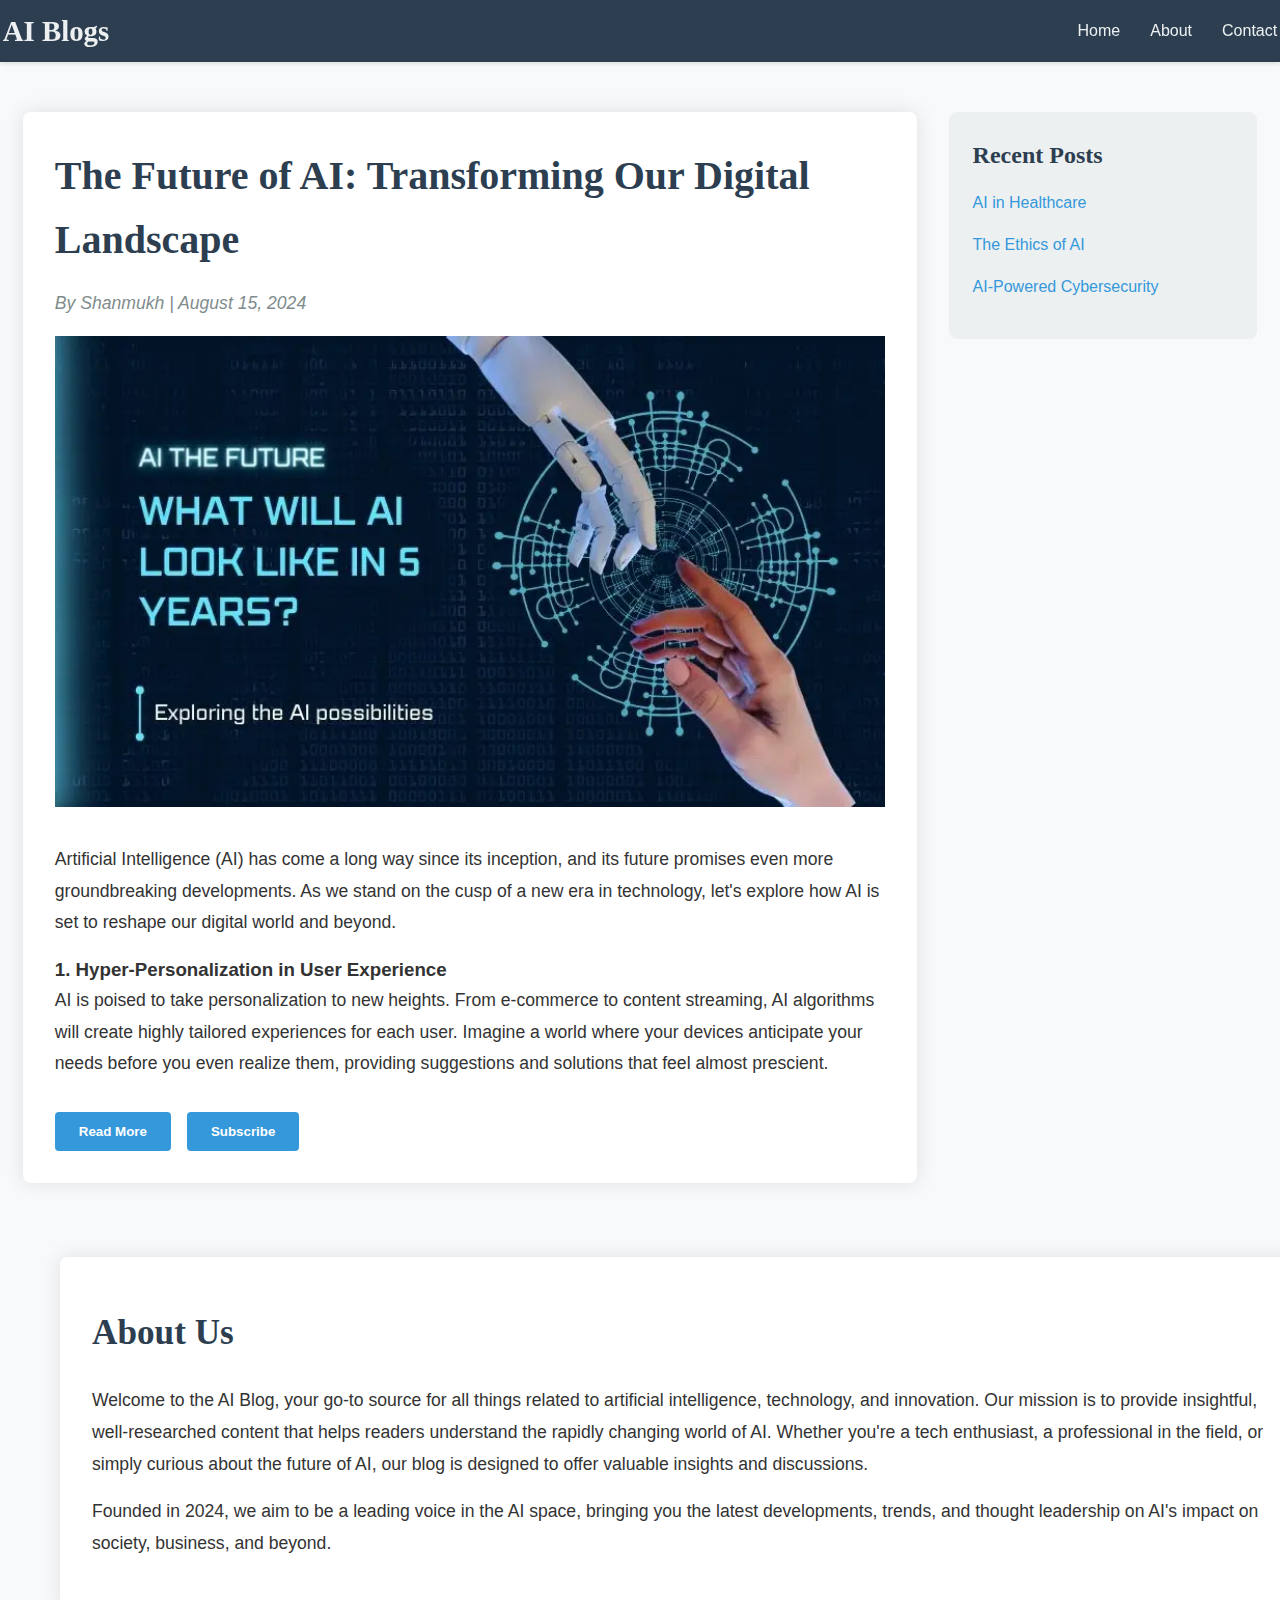
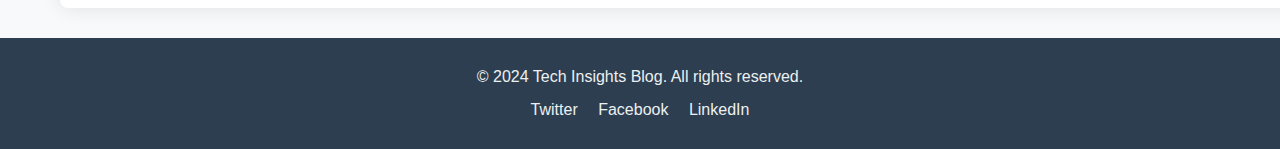
<file: index.html>
<!DOCTYPE html>
<html lang="en">
<head>
    <meta charset="UTF-8">
    <meta name="viewport" content="width=device-width, initial-scale=1.0">
    <title>AI Blog</title>
    <link rel="stylesheet" href="styles.css">
</head>
<body>
    <header>
        <div class="container">
            <div class="header-content">
                <h1>AI Blogs</h1>
                <nav>
                    <ul>
                        <li><a href="#">Home</a></li>
                        <li><a href="#about">About</a></li>
                        <li><a href="#con">Contact</a></li>
                    </ul>
                </nav>
            </div>
        </div>
    </header>

    <div class="container" id="home">
        <div class="content">
            <main>
                <article>
                    <h2>The Future of AI: Transforming Our Digital Landscape</h2>
                    <p class="meta">By Shanmukh | August 15, 2024</p>
                    <img src="ai.webp" alt="AI concept illustration">
                    <p style="margin-top: 30px;">Artificial Intelligence (AI) has come a long way since its inception, and its future promises even more groundbreaking developments. As we stand on the cusp of a new era in technology, let's explore how AI is set to reshape our digital world and beyond.</p>
                    
                    <h3>1. Hyper-Personalization in User Experience</h3>
                    <p>AI is poised to take personalization to new heights. From e-commerce to content streaming, AI algorithms will create highly tailored experiences for each user. Imagine a world where your devices anticipate your needs before you even realize them, providing suggestions and solutions that feel almost prescient.</p>
                    
                    <div class="article-actions">
                        <a href="future.html" target="_blank">
                            <button class="btn btn-primary">Read More</button>
                        </a>

                        <button class="btn btn-secondary">Subscribe</button>
                    </div>

                
                </article>
            </main>

            <aside>
                <h3>Recent Posts</h3>
                <ul>
                    <li><a href="healthcare.html" target="_blank">AI in Healthcare</a></li>
                    <li><a href="ethics.html" target="_blank">The Ethics of AI</a></li>
                    <li><a href="cyber.html" target="_blank">AI-Powered Cybersecurity</a></li>
                </ul>
            </aside>
        </div>
    </div>

    <section id="about" class="container">
        <h2>About Us</h2>
        <p>Welcome to the AI Blog, your go-to source for all things related to artificial intelligence, technology, and innovation. Our mission is to provide insightful, well-researched content that helps readers understand the rapidly changing world of AI. Whether you're a tech enthusiast, a professional in the field, or simply curious about the future of AI, our blog is designed to offer valuable insights and discussions.</p>
        <p>Founded in 2024, we aim to be a leading voice in the AI space, bringing you the latest developments, trends, and thought leadership on AI's impact on society, business, and beyond.</p>
    </section>

    <footer>
        <div class="container" id="con">
            <p>&copy; 2024 Tech Insights Blog. All rights reserved.</p>
            <div class="social-links">
                <a href="#">Twitter</a>
                <a href="#">Facebook</a>
                <a href="#">LinkedIn</a>
            </div>
        </div>
    </footer>
</body>
</html>
</file>
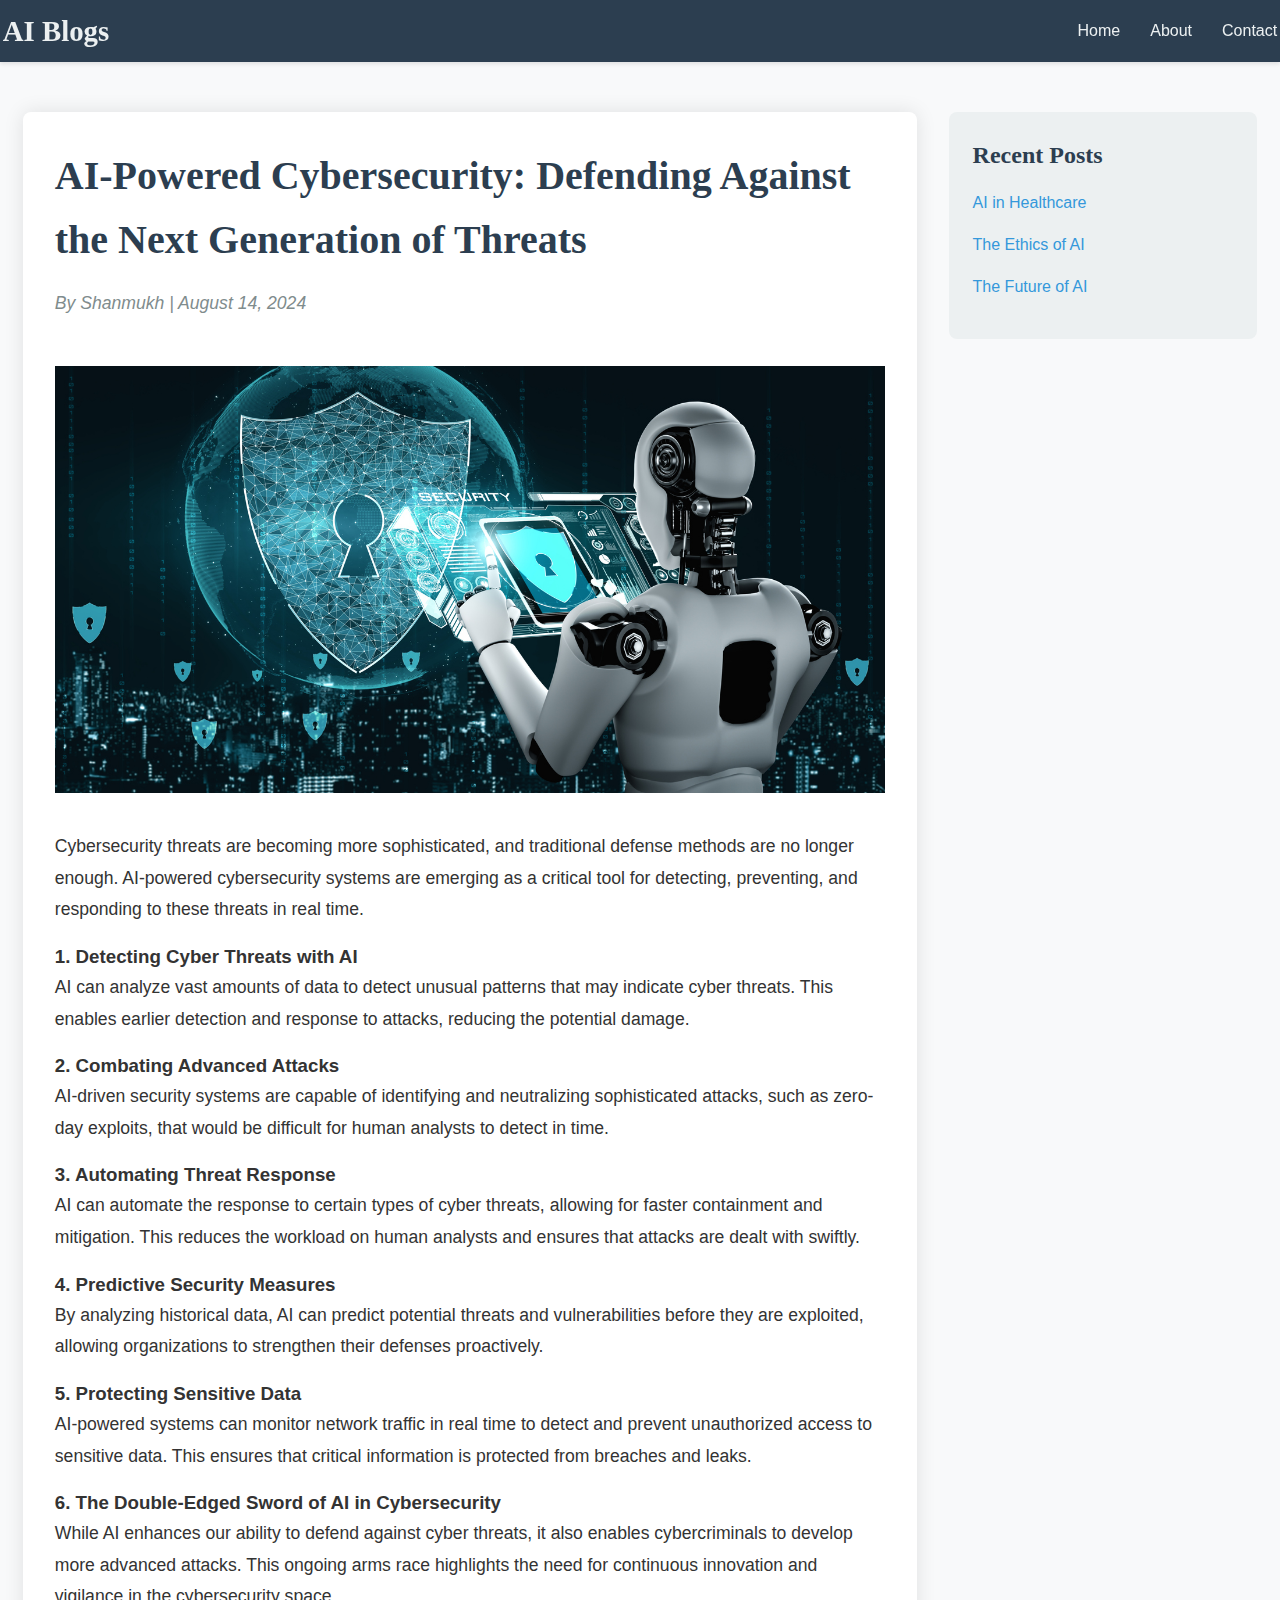
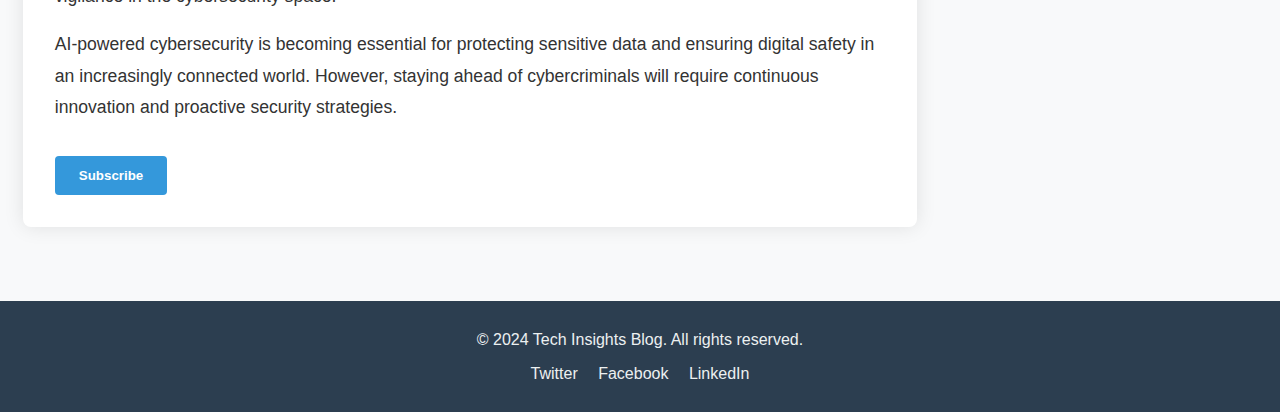
<file: cyber.html>
<!DOCTYPE html>
<html lang="en">
<head>
    <meta charset="UTF-8">
    <meta name="viewport" content="width=device-width, initial-scale=1.0">
    <title>AI Blogs</title>
    <link rel="stylesheet" href="styles.css">
</head>
<body>
    <header>
        <div class="container">
            <div class="header-content">
                <h1>AI Blogs</h1>
                <nav>
                    <ul>
                        <li><a href="index.html">Home</a></li>
                        <li><a href="#">About</a></li>
                        <li><a href="#">Contact</a></li>
                    </ul>
                </nav>
            </div>
        </div>
    </header>

    <div class="container">
        <div class="content">
            <main>
                <article>
                    <h2>AI-Powered Cybersecurity: Defending Against the Next Generation of Threats</h2>
                    <p class="meta">By Shanmukh | August 14, 2024</p>
                    <img src="cyber.jpg" alt="AI-Powered Cybersecurity illustration" style="margin-top: 30px;">
                    <p style="margin-top: 30px;">Cybersecurity threats are becoming more sophisticated, and traditional defense methods are no longer enough. AI-powered cybersecurity systems are emerging as a critical tool for detecting, preventing, and responding to these threats in real time.</p>
                    
                    <h3>1. Detecting Cyber Threats with AI</h3>
                    <p>AI can analyze vast amounts of data to detect unusual patterns that may indicate cyber threats. This enables earlier detection and response to attacks, reducing the potential damage.</p>
                    
                    <h3>2. Combating Advanced Attacks</h3>
                    <p>AI-driven security systems are capable of identifying and neutralizing sophisticated attacks, such as zero-day exploits, that would be difficult for human analysts to detect in time.</p>
                    
                    <h3>3. Automating Threat Response</h3>
                    <p>AI can automate the response to certain types of cyber threats, allowing for faster containment and mitigation. This reduces the workload on human analysts and ensures that attacks are dealt with swiftly.</p>
                    
                    <h3>4. Predictive Security Measures</h3>
                    <p>By analyzing historical data, AI can predict potential threats and vulnerabilities before they are exploited, allowing organizations to strengthen their defenses proactively.</p>
                    
                    <h3>5. Protecting Sensitive Data</h3>
                    <p>AI-powered systems can monitor network traffic in real time to detect and prevent unauthorized access to sensitive data. This ensures that critical information is protected from breaches and leaks.</p>
                    
                    <h3>6. The Double-Edged Sword of AI in Cybersecurity</h3>
                    <p>While AI enhances our ability to defend against cyber threats, it also enables cybercriminals to develop more advanced attacks. This ongoing arms race highlights the need for continuous innovation and vigilance in the cybersecurity space.</p>
                    
                    <p>AI-powered cybersecurity is becoming essential for protecting sensitive data and ensuring digital safety in an increasingly connected world. However, staying ahead of cybercriminals will require continuous innovation and proactive security strategies.</p>
                    
                    <div class="article-actions">
                        <button class="btn btn-secondary">Subscribe</button>
                    </div>
                </article>
                
            </main>

            <aside>
                <h3>Recent Posts</h3>
                <ul>
                    <li><a href="healthcare.html" target="_blank">AI in Healthcare</a></li>
                    <li><a href="ethics.html" target="_blank">The Ethics of AI</a></li>
                    <li><a href="future.html" target="_blank">The Future of AI</a></li>
                </ul>
            </aside>
        </div>
    </div>

    <footer>
        <div class="container">
            <p>&copy; 2024 Tech Insights Blog. All rights reserved.</p>
            <div class="social-links">
                <a href="#">Twitter</a>
                <a href="#">Facebook</a>
                <a href="#">LinkedIn</a>
            </div>
        </div>
    </footer>
</body>
</html>
</file>
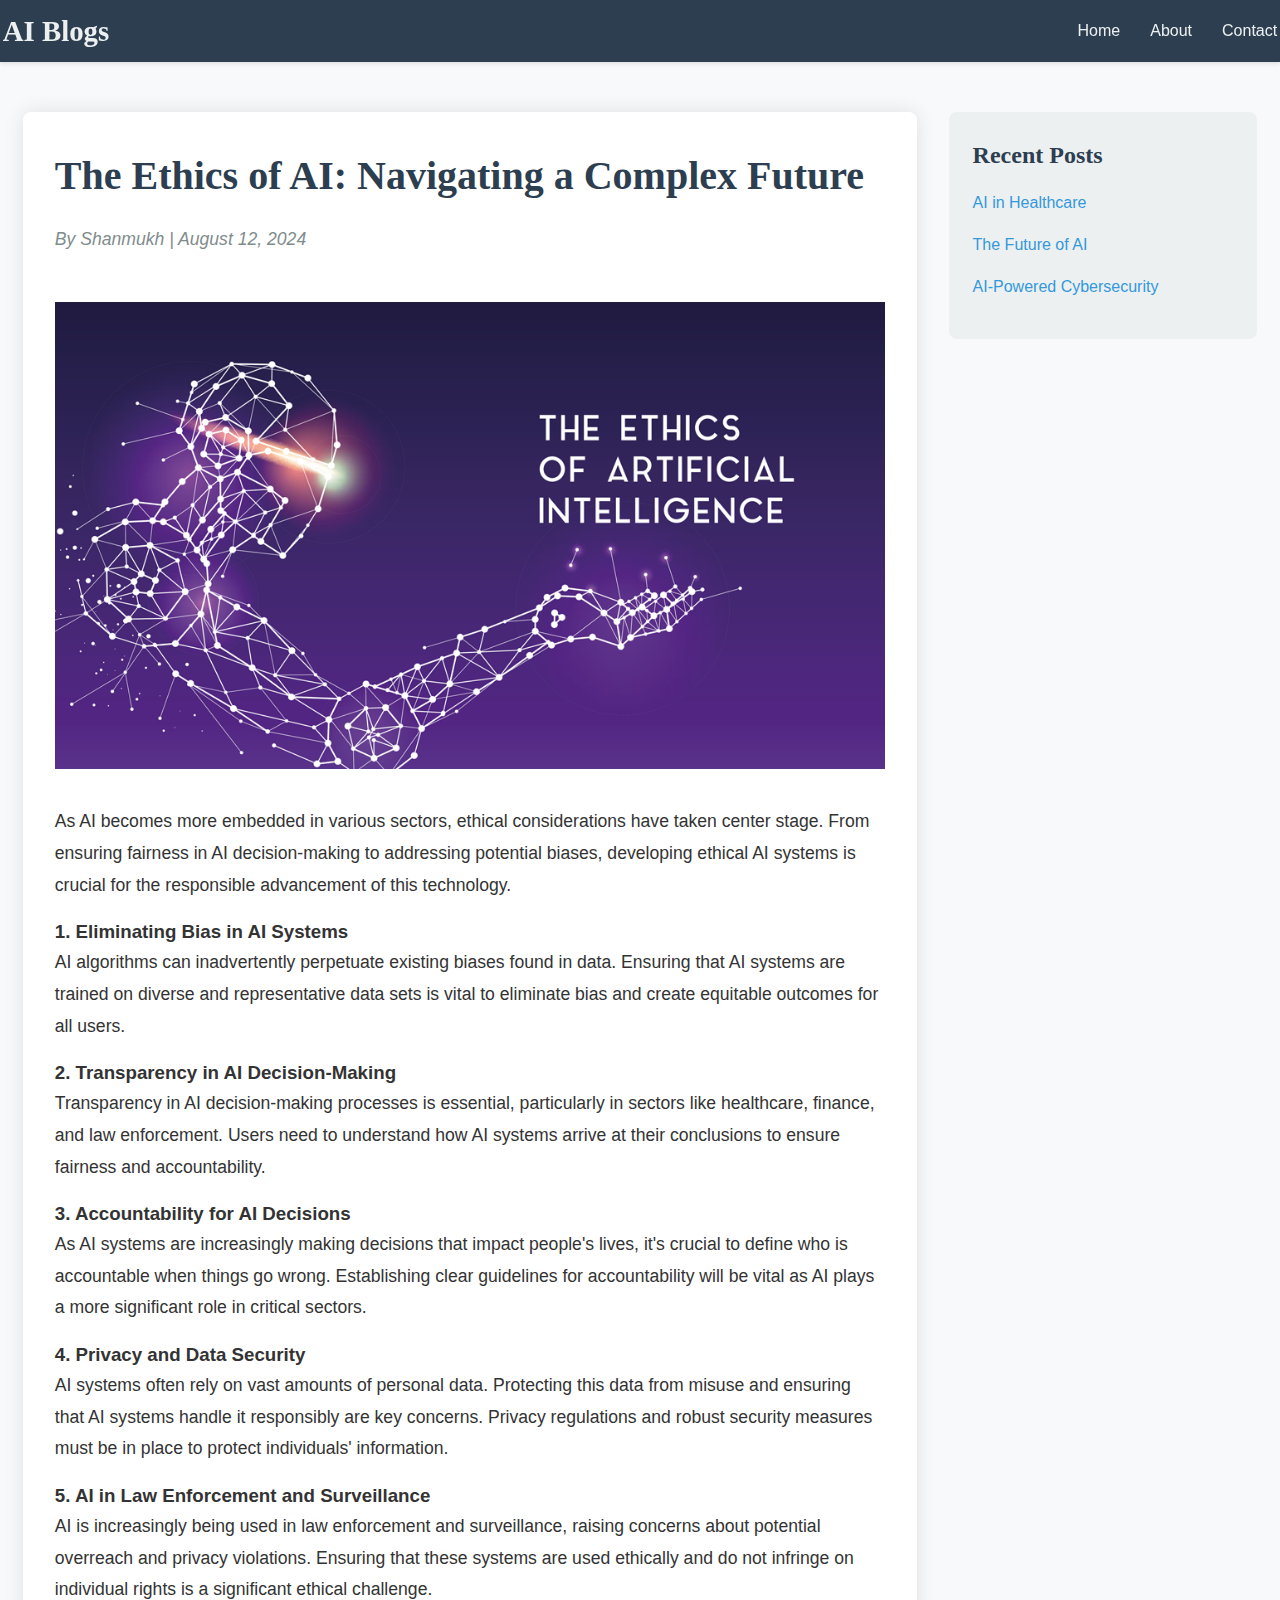
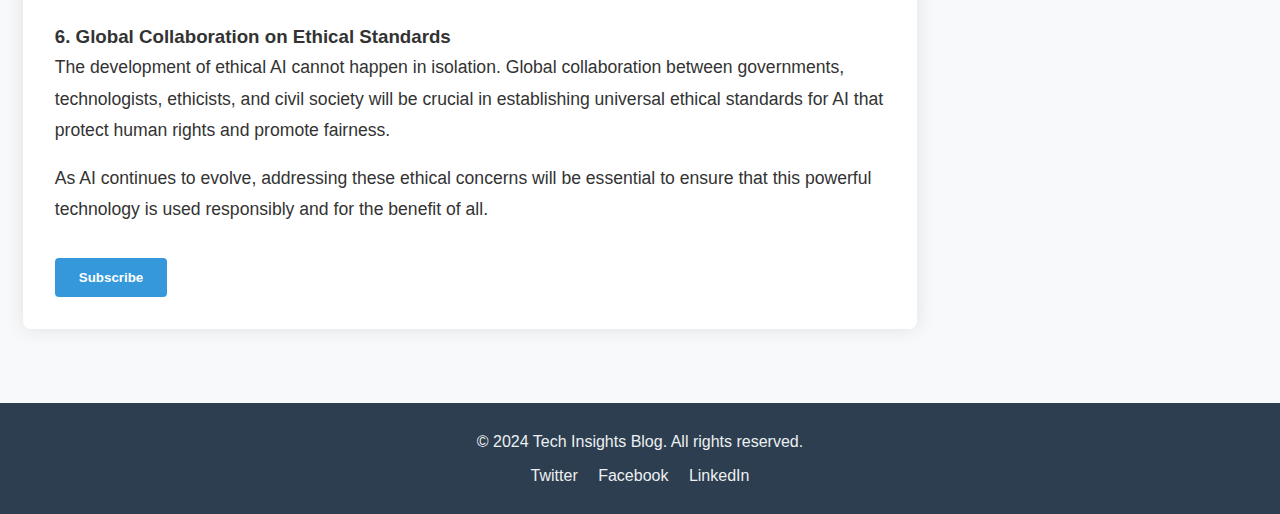
<file: ethics.html>
<!DOCTYPE html>
<html lang="en">
<head>
    <meta charset="UTF-8">
    <meta name="viewport" content="width=device-width, initial-scale=1.0">
    <title>AI Blogs</title>
    <link rel="stylesheet" href="styles.css">
</head>
<body>
    <header>
        <div class="container">
            <div class="header-content">
                <h1>AI Blogs</h1>
                <nav>
                    <ul>
                        <li><a href="index.html">Home</a></li>
                        <li><a href="#">About</a></li>
                        <li><a href="#">Contact</a></li>
                    </ul>
                </nav>
            </div>
        </div>
    </header>

    <div class="container">
        <div class="content">
            <main>
                <article>
                    <h2>The Ethics of AI: Navigating a Complex Future</h2>
                    <p class="meta">By Shanmukh | August 12, 2024</p>
                    <img src="ethics.png" alt="AI Ethics illustration" style="margin-top: 30px;">
                    <p style="margin-top: 30px;"> As AI becomes more embedded in various sectors, ethical considerations have taken center stage. From ensuring fairness in AI decision-making to addressing potential biases, developing ethical AI systems is crucial for the responsible advancement of this technology.</p>
                    
                    <h3>1. Eliminating Bias in AI Systems</h3>
                    <p>AI algorithms can inadvertently perpetuate existing biases found in data. Ensuring that AI systems are trained on diverse and representative data sets is vital to eliminate bias and create equitable outcomes for all users.</p>
                    
                    <h3>2. Transparency in AI Decision-Making</h3>
                    <p>Transparency in AI decision-making processes is essential, particularly in sectors like healthcare, finance, and law enforcement. Users need to understand how AI systems arrive at their conclusions to ensure fairness and accountability.</p>
                    
                    <h3>3. Accountability for AI Decisions</h3>
                    <p>As AI systems are increasingly making decisions that impact people's lives, it's crucial to define who is accountable when things go wrong. Establishing clear guidelines for accountability will be vital as AI plays a more significant role in critical sectors.</p>
                    
                    <h3>4. Privacy and Data Security</h3>
                    <p>AI systems often rely on vast amounts of personal data. Protecting this data from misuse and ensuring that AI systems handle it responsibly are key concerns. Privacy regulations and robust security measures must be in place to protect individuals' information.</p>
                    
                    <h3>5. AI in Law Enforcement and Surveillance</h3>
                    <p>AI is increasingly being used in law enforcement and surveillance, raising concerns about potential overreach and privacy violations. Ensuring that these systems are used ethically and do not infringe on individual rights is a significant ethical challenge.</p>
                    
                    <h3>6. Global Collaboration on Ethical Standards</h3>
                    <p>The development of ethical AI cannot happen in isolation. Global collaboration between governments, technologists, ethicists, and civil society will be crucial in establishing universal ethical standards for AI that protect human rights and promote fairness.</p>
                    
                    <p>As AI continues to evolve, addressing these ethical concerns will be essential to ensure that this powerful technology is used responsibly and for the benefit of all.</p>
                    
                    <div class="article-actions">
                        <button class="btn btn-secondary">Subscribe</button>
                    </div>
                </article>
                
            </main>

            <aside>
                <h3>Recent Posts</h3>
                <ul>
                    <li><a href="healthcare.html" target="_blank">AI in Healthcare</a></li>
                    <li><a href="future.html" target="_blank">The Future of AI</a></li>
                    <li><a href="cyber.html" target="_blank">AI-Powered Cybersecurity</a></li>
                </ul>
            </aside>
        </div>
    </div>

    <footer>
        <div class="container">
            <p>&copy; 2024 Tech Insights Blog. All rights reserved.</p>
            <div class="social-links">
                <a href="#">Twitter</a>
                <a href="#">Facebook</a>
                <a href="#">LinkedIn</a>
            </div>
        </div>
    </footer>
</body>
</html>
</file>
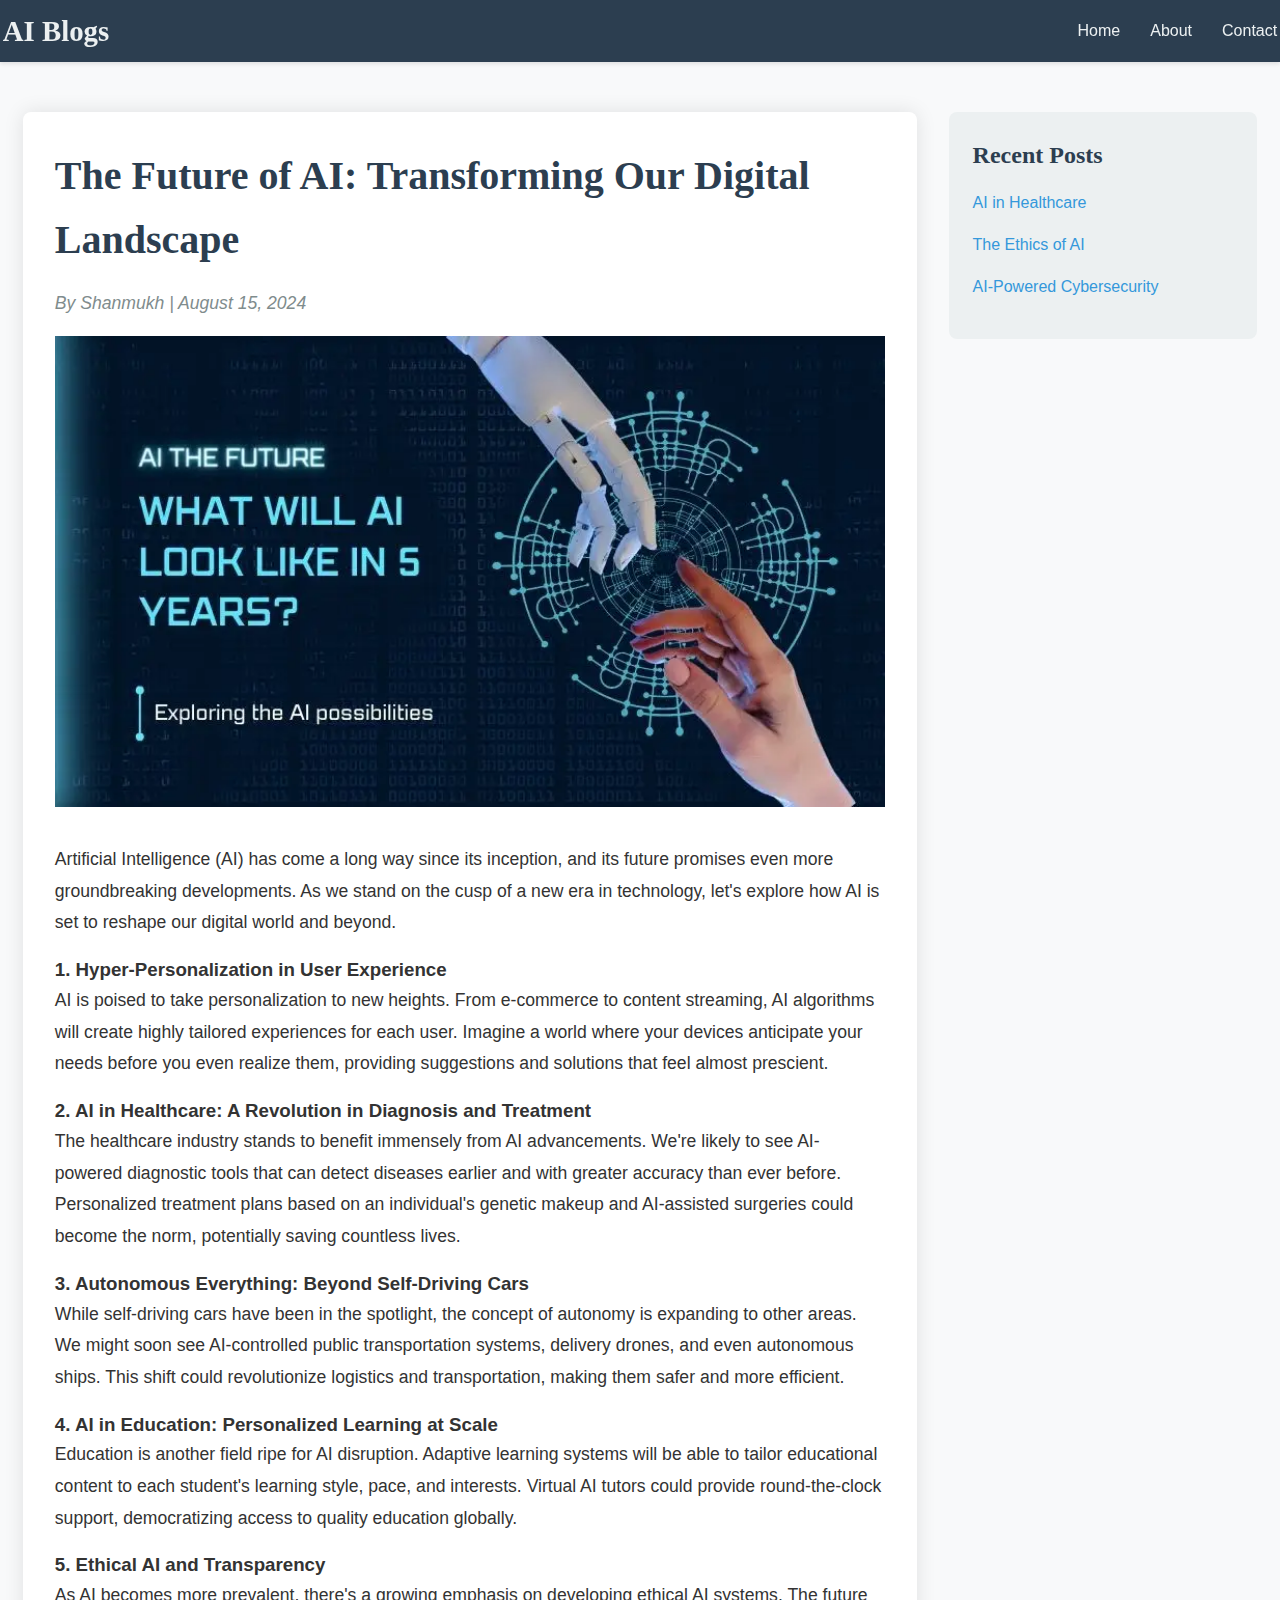
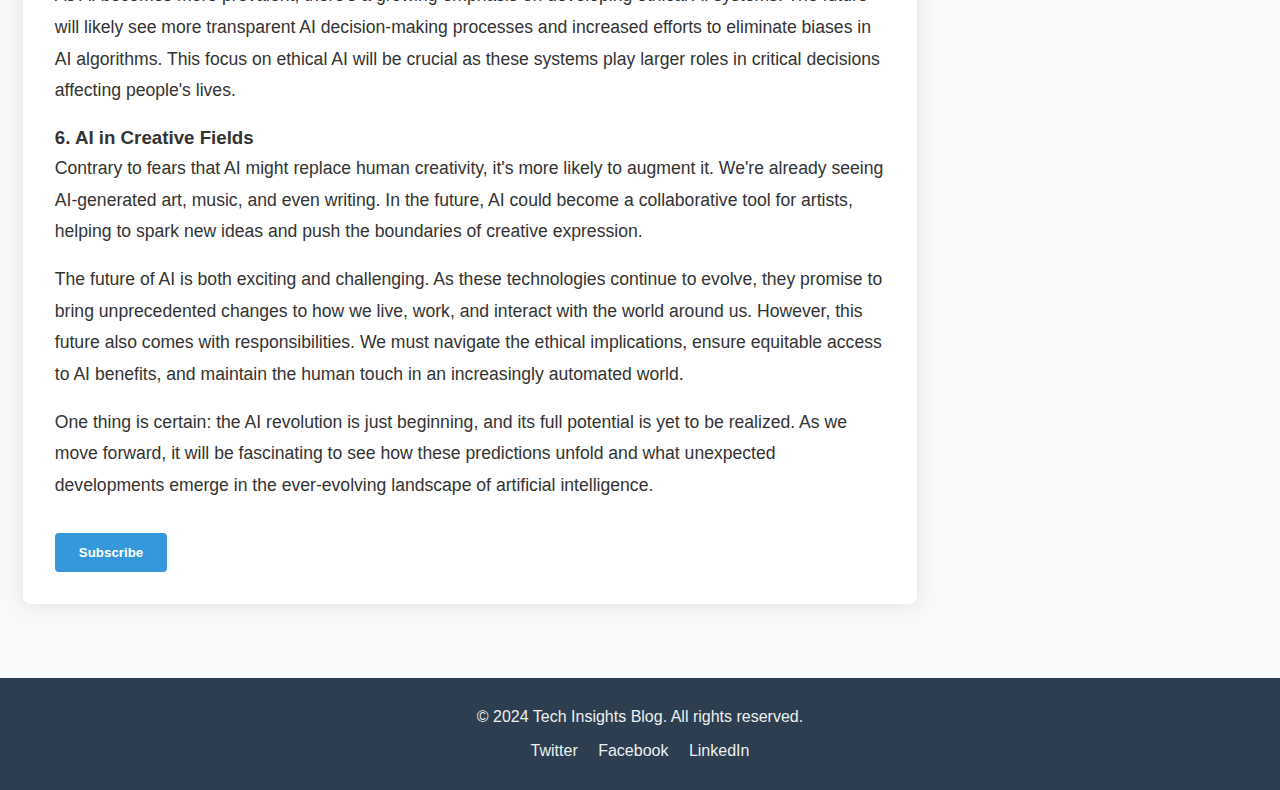
<file: future.html>
<!DOCTYPE html>
<html lang="en">
<head>
    <meta charset="UTF-8">
    <meta name="viewport" content="width=device-width, initial-scale=1.0">
    <title>AI Blogs</title>
    <link rel="stylesheet" href="styles.css">
</head>
<body>
    <header>
        <div class="container">
            <div class="header-content">
                <h1>AI Blogs</h1>
                <nav>
                    <ul>
                        <li><a href="index.html">Home</a></li>
                        <li><a href="#">About</a></li>
                        <li><a href="#">Contact</a></li>
                    </ul>
                </nav>
            </div>
        </div>
    </header>

    <div class="container">
        <div class="content">
            <main>
                <article>
                    <h2>The Future of AI: Transforming Our Digital Landscape</h2>
                    <p class="meta">By Shanmukh | August 15, 2024</p>
                    <img src="ai.webp" alt="AI concept illustration">
                    <p style="margin-top: 30px;">Artificial Intelligence (AI) has come a long way since its inception, and its future promises even more groundbreaking developments. As we stand on the cusp of a new era in technology, let's explore how AI is set to reshape our digital world and beyond.</p>
                    
                    <h3>1. Hyper-Personalization in User Experience</h3>
                    <p>AI is poised to take personalization to new heights. From e-commerce to content streaming, AI algorithms will create highly tailored experiences for each user. Imagine a world where your devices anticipate your needs before you even realize them, providing suggestions and solutions that feel almost prescient.</p>
                    
                    <h3>2. AI in Healthcare: A Revolution in Diagnosis and Treatment</h3>
                    <p>The healthcare industry stands to benefit immensely from AI advancements. We're likely to see AI-powered diagnostic tools that can detect diseases earlier and with greater accuracy than ever before. Personalized treatment plans based on an individual's genetic makeup and AI-assisted surgeries could become the norm, potentially saving countless lives.</p>
                    
                    <h3>3. Autonomous Everything: Beyond Self-Driving Cars</h3>
                    <p>While self-driving cars have been in the spotlight, the concept of autonomy is expanding to other areas. We might soon see AI-controlled public transportation systems, delivery drones, and even autonomous ships. This shift could revolutionize logistics and transportation, making them safer and more efficient.</p>
                    
                    <h3>4. AI in Education: Personalized Learning at Scale</h3>
                    <p>Education is another field ripe for AI disruption. Adaptive learning systems will be able to tailor educational content to each student's learning style, pace, and interests. Virtual AI tutors could provide round-the-clock support, democratizing access to quality education globally.</p>
                    
                    <h3>5. Ethical AI and Transparency</h3>
                    <p>As AI becomes more prevalent, there's a growing emphasis on developing ethical AI systems. The future will likely see more transparent AI decision-making processes and increased efforts to eliminate biases in AI algorithms. This focus on ethical AI will be crucial as these systems play larger roles in critical decisions affecting people's lives.</p>
                    
                    <h3>6. AI in Creative Fields</h3>
                    <p>Contrary to fears that AI might replace human creativity, it's more likely to augment it. We're already seeing AI-generated art, music, and even writing. In the future, AI could become a collaborative tool for artists, helping to spark new ideas and push the boundaries of creative expression.</p>
                    
                    <p>The future of AI is both exciting and challenging. As these technologies continue to evolve, they promise to bring unprecedented changes to how we live, work, and interact with the world around us. However, this future also comes with responsibilities. We must navigate the ethical implications, ensure equitable access to AI benefits, and maintain the human touch in an increasingly automated world.</p>
                    
                    <p>One thing is certain: the AI revolution is just beginning, and its full potential is yet to be realized. As we move forward, it will be fascinating to see how these predictions unfold and what unexpected developments emerge in the ever-evolving landscape of artificial intelligence.</p>
                
                    <div class="article-actions">
                        <button class="btn btn-secondary">Subscribe</button>
                    </div>

                
                </article>
            </main>

            <aside>
                <h3>Recent Posts</h3>
                <ul>
                    <li><a href="healthcare.html" target="_blank">AI in Healthcare</a></li>
                    <li><a href="ethics.html" target="_blank">The Ethics of AI</a></li>
                    <li><a href="cyber.html" target="_blank">AI-Powered Cybersecurity</a></li>
                </ul>
            </aside>
        </div>
    </div>

    <footer>
        <div class="container">
            <p>&copy; 2024 Tech Insights Blog. All rights reserved.</p>
            <div class="social-links">
                <a href="#">Twitter</a>
                <a href="#">Facebook</a>
                <a href="#">LinkedIn</a>
            </div>
        </div>
    </footer>
</body>
</html>
</file>
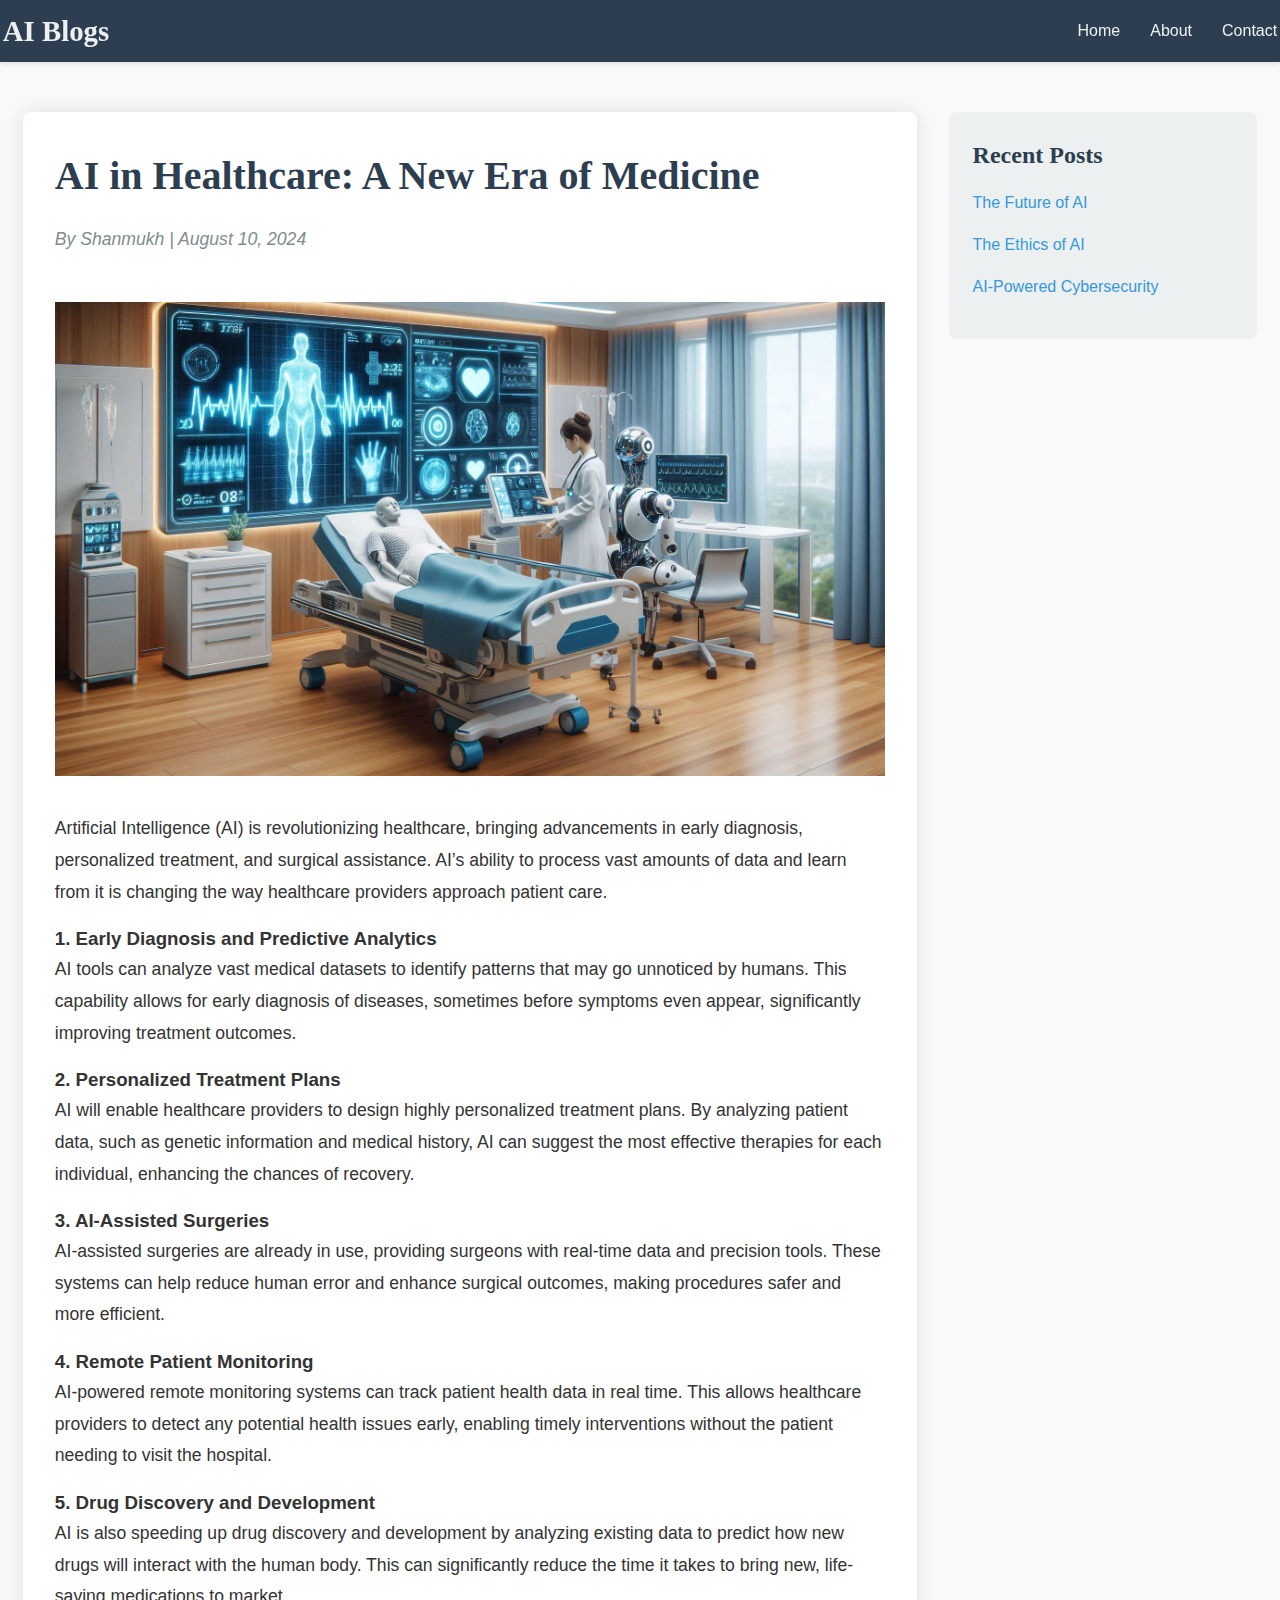
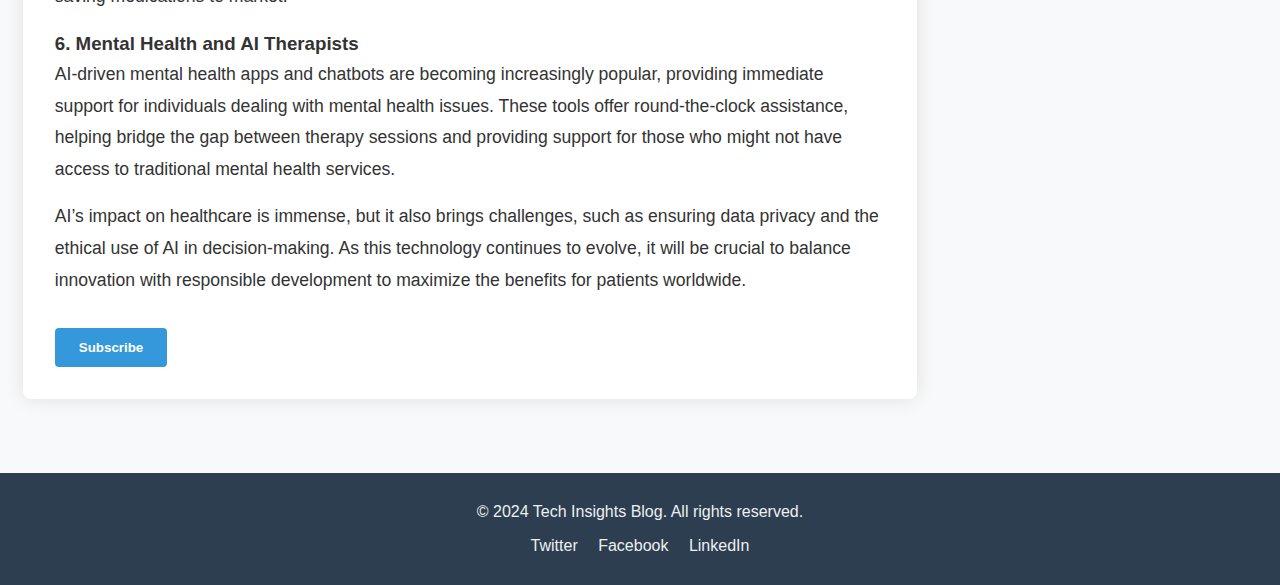
<file: healthcare.html>
<!DOCTYPE html>
<html lang="en">
<head>
    <meta charset="UTF-8">
    <meta name="viewport" content="width=device-width, initial-scale=1.0">
    <title>AI Blogs</title>
    <link rel="stylesheet" href="styles.css">
</head>
<body>
    <header>
        <div class="container">
            <div class="header-content">
                <h1>AI Blogs</h1>
                <nav>
                    <ul>
                        <li><a href="index.html">Home</a></li>
                        <li><a href="#">About</a></li>
                        <li><a href="#">Contact</a></li>
                    </ul>
                </nav>
            </div>
        </div>
    </header>

    <div class="container">
        <div class="content">
            <main>
                <article>
                    <h2>AI in Healthcare: A New Era of Medicine</h2>
                    <p class="meta">By Shanmukh | August 10, 2024</p>
                    <img src="health.png" alt="AI in Healthcare illustration" style="margin-top: 30px;">
                    <p style="margin-top: 30px;">Artificial Intelligence (AI) is revolutionizing healthcare, bringing advancements in early diagnosis, personalized treatment, and surgical assistance. AI’s ability to process vast amounts of data and learn from it is changing the way healthcare providers approach patient care.</p>
                    
                    <h3>1. Early Diagnosis and Predictive Analytics</h3>
                    <p>AI tools can analyze vast medical datasets to identify patterns that may go unnoticed by humans. This capability allows for early diagnosis of diseases, sometimes before symptoms even appear, significantly improving treatment outcomes.</p>
                    
                    <h3>2. Personalized Treatment Plans</h3>
                    <p>AI will enable healthcare providers to design highly personalized treatment plans. By analyzing patient data, such as genetic information and medical history, AI can suggest the most effective therapies for each individual, enhancing the chances of recovery.</p>
                    
                    <h3>3. AI-Assisted Surgeries</h3>
                    <p>AI-assisted surgeries are already in use, providing surgeons with real-time data and precision tools. These systems can help reduce human error and enhance surgical outcomes, making procedures safer and more efficient.</p>
                    
                    <h3>4. Remote Patient Monitoring</h3>
                    <p>AI-powered remote monitoring systems can track patient health data in real time. This allows healthcare providers to detect any potential health issues early, enabling timely interventions without the patient needing to visit the hospital.</p>
                    
                    <h3>5. Drug Discovery and Development</h3>
                    <p>AI is also speeding up drug discovery and development by analyzing existing data to predict how new drugs will interact with the human body. This can significantly reduce the time it takes to bring new, life-saving medications to market.</p>
                    
                    <h3>6. Mental Health and AI Therapists</h3>
                    <p>AI-driven mental health apps and chatbots are becoming increasingly popular, providing immediate support for individuals dealing with mental health issues. These tools offer round-the-clock assistance, helping bridge the gap between therapy sessions and providing support for those who might not have access to traditional mental health services.</p>
                    
                    <p>AI’s impact on healthcare is immense, but it also brings challenges, such as ensuring data privacy and the ethical use of AI in decision-making. As this technology continues to evolve, it will be crucial to balance innovation with responsible development to maximize the benefits for patients worldwide.</p>
                    
                    <div class="article-actions">
                        <button class="btn btn-secondary">Subscribe</button>
                    </div>
                </article>
                
            </main>

            <aside>
                <h3>Recent Posts</h3>
                <ul>
                    <li><a href="future.html" target="_blank">The Future of AI</a></li>
                    <li><a href="ethics.html" target="_blank">The Ethics of AI</a></li>
                    <li><a href="cyber.html" target="_blank">AI-Powered Cybersecurity</a></li>
                </ul>
            </aside>
        </div>
    </div>

    <footer>
        <div class="container">
            <p>&copy; 2024 Tech Insights Blog. All rights reserved.</p>
            <div class="social-links">
                <a href="#">Twitter</a>
                <a href="#">Facebook</a>
                <a href="#">LinkedIn</a>
            </div>
        </div>
    </footer>
</body>
</html>
</file>
<file: styles.css>
* {
    margin: 0;
    padding: 0;
    box-sizing: border-box;
}

body {
    font-family: 'Roboto', sans-serif;
    line-height: 1.6;
    color: #333;
    background-color: #f8f9fa;
    display: flex;
    flex-direction: column;
    min-height: 100vh;
    padding-top: 70px;
}

.container {
    max-width: 1400px;
    width: 98%;
    margin: 0 auto;
    padding: 10px;
}

header {
    background-color: #2c3e50;
    color: #ecf0f1;
    width: 100%;
    box-shadow: 0 2px 4px rgba(0,0,0,0.1);
    position: fixed;
    top: 0;
    left: 0;
    z-index: 1000;
}

header .container {
    padding: 0.5rem 0;
}

.header-content {
    display: flex;
    justify-content: space-between;
    align-items: center;
}

header h1 {
    font-family: 'Playfair Display', serif;
    font-size: 1.8rem;
    font-weight: 700;
    margin-left: -10px;
}

nav ul {
    list-style-type: none;
    display: flex;
    padding: 0;
    gap: 30px;
    margin-right: -10px;
}

nav ul li a {
    color: #ecf0f1;
    text-decoration: none;
    transition: color 0.3s ease;
    font-weight: 400;
}

nav ul li a:hover {
    color: #3498db;
}

.content {
    display: flex;
    flex-grow: 1;
    margin: 2rem 0;
    gap: 2rem;
}

main {
    background-color: #fff;
    padding: 2rem;
    margin-bottom: 2rem;
    box-shadow: 0 0 20px rgba(0,0,0,0.1);
    border-radius: 8px;
    flex-grow: 1;
    flex-basis: 75%;
}

article h2 {
    font-family: 'Playfair Display', serif;
    color: #2c3e50;
    margin-bottom: 1rem;
    font-size: 2.5rem;
}

.meta {
    color: #7f8c8d;
    margin-bottom: 1rem;
    font-style: italic;
}

.featured-image {
    margin-bottom: 1rem;
    overflow: hidden;
    border-radius: 8px;
    box-shadow: 0 4px 10px rgba(0,0,0,0.1);
}

article img {
    width: 100%;
    height: auto;
    transition: transform 0.3s ease;
}

article img:hover {
    transform: scale(1.05);
}

article p {
    margin-bottom: 1rem;
    font-size: 1.1rem;
    line-height: 1.8;
}

.article-actions {
    display: flex;
    gap: 1rem;
    margin-top: 2rem;
}

.btn {
    padding: 0.75rem 1.5rem;
    border: none;
    border-radius: 4px;
    cursor: pointer;
    font-weight: 700;
    transition: background-color 0.3s ease;
}

.btn{
    background-color: #3498db;
    color: #fff;
}

.btn:hover {
    background-color: #2980b9;
}

aside {
    background-color: #ecf0f1;
    padding: 1.5rem;
    border-radius: 8px;
    flex-basis: 25%;
    flex-shrink: 0;
    align-self: flex-start;
    position: sticky;
    top: 90px;
}

aside h3 {
    font-family: 'Playfair Display', serif;
    color: #2c3e50;
    margin-bottom: 1rem;
    font-size: 1.5rem;
}

aside ul {
    list-style-type: none;
}

aside ul li {
    margin-bottom: 1rem;
}

aside ul li a {
    color: #3498db;
    text-decoration: none;
    transition: color 0.3s ease;
    font-weight: 400;
}

aside ul li a:hover {
    color: #2980b9;
}

#about {
    background-color: #ffffff;
    padding: 3rem 2rem;
    margin-left: 60px;
    margin-bottom: 30px;
    border-radius: 8px;
    box-shadow: 0 0 20px rgba(0, 0, 0, 0.1);
}

#about h2 {
    font-family: 'Playfair Display', serif;
    font-size: 2.2rem;
    color: #2c3e50;
    margin-bottom: 1.5rem;
}

#about p {
    font-size: 1.1rem;
    line-height: 1.8;
    color: #333;
    margin-bottom: 1rem;
}

#about p:last-child {
    margin-bottom: 0;
}

@media (max-width: 768px) {
    #about {
        padding: 2rem 1rem;
    }

    #about h2 {
        font-size: 1.8rem;
    }

    #about p {
        font-size: 1rem;
    }
}


footer {
    background-color: #2c3e50;
    color: #ecf0f1;
    width: 100%;
    padding: 1rem 0;
    margin-top: auto;
}

footer .container {
    text-align: center;
}

.social-links {
    margin-top: 0.5rem;
}

.social-links a {
    color: #ecf0f1;
    text-decoration: none;
    margin: 0 0.5rem;
    transition: color 0.3s ease;
}

.social-links a:hover {
    color: #3498db;
}

@media (max-width: 1023px) {
    .content {
        flex-direction: column;
    }

    aside {
        margin-top: 2rem;
        position: static;
    }

    main {
        flex-basis: 100%;
    }
}

@media (max-width: 768px) {
    body {
        padding-top: 120px;
    }

    .header-content {
        flex-direction: column;
        align-items: flex-start;
    }

    nav ul {
        flex-direction: column;
        margin-top: 1rem;
        margin-right: 0;
    }

    nav ul li {
        margin-bottom: 0.5rem;
    }

    header h1 {
        margin-bottom: 1rem;
        margin-left: 0;
    }

    header .container {
        padding: 1rem 0;
    }
}
</file>
